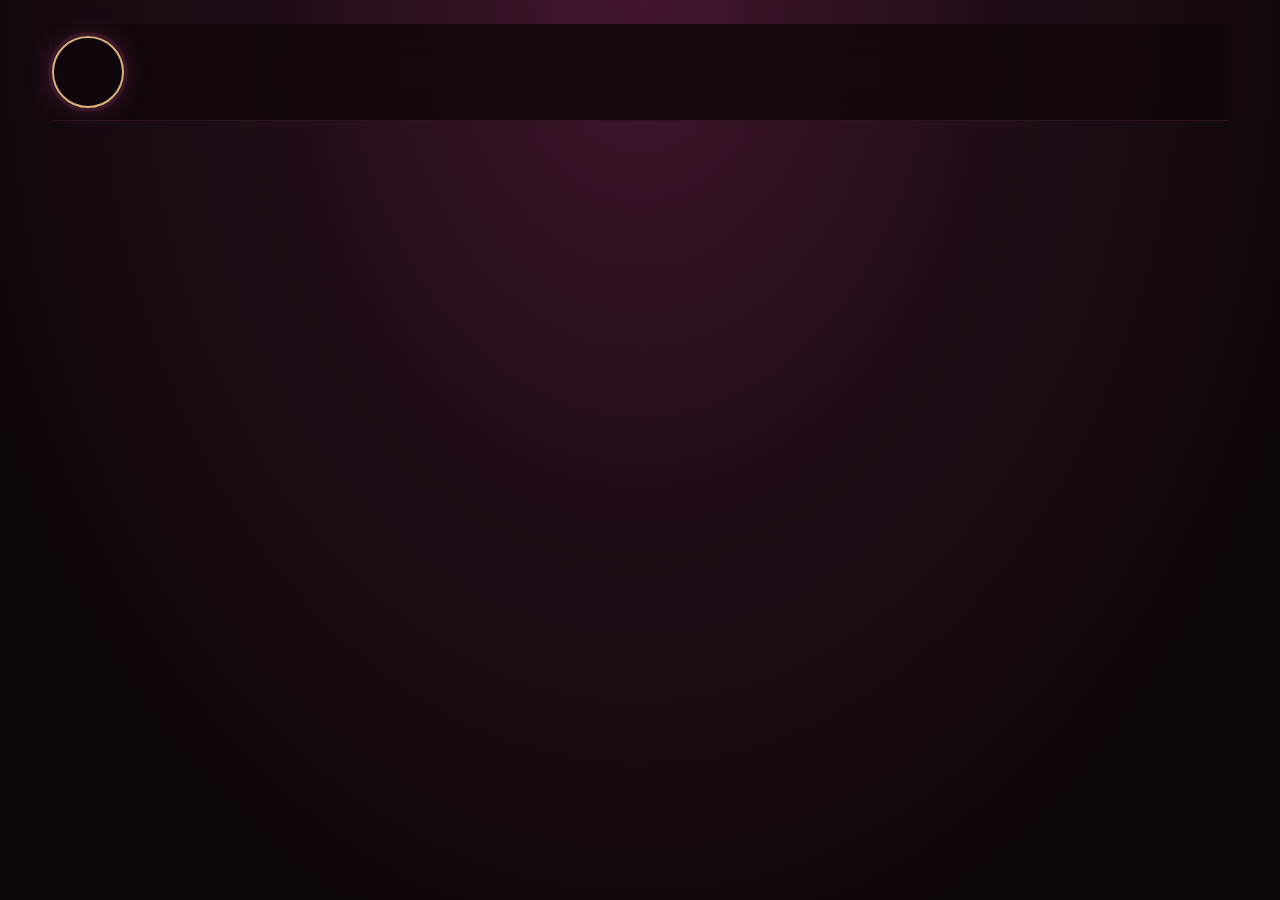
<file: index.html>
<!DOCTYPE html>
<html lang="pt-BR">
<head>
<meta charset="UTF-8">
<meta name="viewport" content="width=device-width, initial-scale=1">
<meta name="theme-color" content="#10070d">
<meta property="og:title" content="Érika Silva | Alisamento Progressivo">
<meta property="og:description" content="Atendimento capilar personalizado em Cascavel – PR. Entre em contato e agende seu horário.">
<meta name="color-scheme" content="dark">
<meta name="description" content="Érica Silva — Alisamento progressivo em Cascavel, Paraná. Cabelos alinhados, brilho e cuidado personalizado.">
<title>Érica Silva | Alisamento Progressivo</title>
<link rel="preconnect" href="https://fonts.googleapis.com">
<link href="https://fonts.googleapis.com/css2?family=DM+Sans:wght@400;500;600;700&family=Playfair+Display:ital,wght@0,500;0,600;0,700;1,500;1,600&display=swap" rel="stylesheet">
<style>
:root{--bg:#10070d;--panel:#1b0c16;--pink:#ff5ca8;--rose:#f38aba;--gold:#e8bdc9;--text:#fff2f8;--muted:#c3a6b4;--line:#74344f80}
*{box-sizing:border-box;margin:0;padding:0}
html{scroll-behavior:smooth;scroll-padding-top:85px}
body{min-height:100vh;color:var(--text);font-family:"DM Sans",system-ui,sans-serif;background:radial-gradient(ellipse at 50% 25%,#42172e 0%,#210d19 35%,var(--bg) 75%);overflow-x:hidden}
a{color:inherit}.page{width:min(1180px,100%);margin:auto;padding:24px 22px 36px}
header{display:flex;justify-content:space-between;align-items:center;gap:18px;flex-wrap:wrap;position:relative;z-index:10}
.brand{display:flex;align-items:center;gap:12px;text-decoration:none}.brand-mark{width:48px;height:48px;border:2px solid var(--pink);border-radius:50%;display:grid;place-items:center;color:var(--pink);box-shadow:0 0 22px #ff5ca844,inset 0 0 18px #ff5ca822}.brand-mark{width:64px;height:64px;flex:0 0 64px;overflow:hidden;border:1px solid var(--pink);box-shadow:0 0 22px #ff5ca844}.brand-mark img{width:100%;height:100%;display:block;object-fit:cover;border-radius:50%}
.brand-name{font-size:clamp(19px,3vw,27px);font-weight:750;letter-spacing:-.7px}.brand-name span{color:var(--pink)}.brand-sub{margin-top:3px;color:var(--muted);font-size:10px;letter-spacing:2px;text-transform:uppercase}
nav{display:flex;align-items:center;gap:19px;flex-wrap:wrap}nav a{color:var(--muted);text-decoration:none;font-size:13px;transition:color .2s}nav a:hover{color:var(--pink)}
.status{color:#ffc1dc;font-size:10px;letter-spacing:1px;text-transform:uppercase;display:flex;align-items:center;gap:7px}.status:before{content:"";width:7px;height:7px;background:var(--pink);border-radius:50%;box-shadow:0 0 8px var(--pink)}
.hero{text-align:center;margin:48px auto 0;max-width:820px}.eyebrow{color:var(--pink);font-size:11px;letter-spacing:3px;text-transform:uppercase}
.hero h1{font:600 clamp(34px,6vw,64px)/1.05 "Playfair Display",serif;letter-spacing:-1px;margin:16px 0}.hero h1 span{color:var(--pink);font-style:italic}
.hero p{color:#d5b8c6;line-height:1.8;font-size:15px;margin:auto;max-width:640px}
.hero-photo{width:min(100%,720px);height:clamp(260px,55vw,480px);margin:30px auto 0;position:relative;border:1px solid #ff5ca855;border-radius:22px;overflow:hidden;box-shadow:0 24px 70px #0007}
.hero-photo img{width:100%;height:100%;object-fit:cover;object-position:center 37%;display:block;filter:saturate(.9)}
.hero-photo:after{content:"";position:absolute;inset:45% 0 0;background:linear-gradient(transparent,#10070de8)}
.photo-label{position:absolute;z-index:1;bottom:23px;left:25px;text-align:left}.photo-label span{font-size:10px;letter-spacing:2px;text-transform:uppercase;color:#ffc1dc}.photo-label strong{display:block;font:500 clamp(21px,4vw,31px) "Playfair Display",serif;margin-top:5px}
.cta-row{display:flex;justify-content:center;gap:12px;flex-wrap:wrap;margin:25px 0 0}
.btn{display:inline-flex;align-items:center;justify-content:center;gap:9px;border:1px solid var(--pink);border-radius:999px;padding:14px 23px;color:#210b17;background:var(--pink);font-weight:750;text-decoration:none;font-size:13px;box-shadow:0 0 25px #ff5ca126;transition:.25s}.btn:hover{transform:translateY(-2px);box-shadow:0 0 35px #ff5ca140}.btn.secondary{background:transparent;color:var(--text);border-color:#8a4867;box-shadow:none}.btn.secondary:hover{border-color:var(--pink);color:var(--pink)}
.legend{display:grid;grid-template-columns:repeat(4,1fr);gap:14px;margin:34px 0 27px}.legend-item{padding:18px 14px;border:1px solid var(--line);border-radius:16px;background:#1a0b16d9;transition:.25s}.legend-item:hover{border-color:#ff5ca877;transform:translateY(-3px)}.legend-icon{color:var(--pink);width:24px;height:24px}.legend-item b{display:block;font-size:13px;margin:8px 0 5px}.legend-item span{color:var(--muted);font-size:12px;line-height:1.5}
section.block{max-width:900px;margin:68px auto 0;text-align:center}section.block h2{font:600 clamp(27px,4vw,38px)/1.2 "Playfair Display",serif;margin-bottom:14px}section.block>p{color:var(--muted);line-height:1.8;font-size:15px}
.features{display:grid;grid-template-columns:repeat(2,1fr);gap:16px;margin-top:30px;text-align:left}.feature-card{padding:22px 20px;border:1px solid var(--line);border-radius:16px;background:#1a0b16d9}.feature-card h3{font-size:15px;margin-bottom:8px;display:flex;align-items:center;gap:10px}.feature-card h3 span{color:var(--pink);font-size:19px}.feature-card p{color:var(--muted);font-size:13px;line-height:1.7}
.pillars{display:grid;grid-template-columns:repeat(3,1fr);gap:16px;margin-top:32px}.pillar{padding:24px 18px;border-radius:18px;border:1px solid var(--line);background:linear-gradient(160deg,#291020,#150811)}.pillar .num{color:var(--pink);font-size:13px;letter-spacing:2px;font-weight:700;margin-bottom:10px}.pillar h3{font:500 20px "Playfair Display",serif;margin-bottom:8px}.pillar p{color:var(--muted);font-size:13px;line-height:1.7}
.profile{display:grid;grid-template-columns:.85fr 1.15fr;gap:28px;align-items:center;text-align:left;margin-top:30px;padding:20px;border:1px solid var(--line);border-radius:20px;background:#1a0b16b8}.profile-img{width:100%;height:370px;object-fit:cover;object-position:center 20%;border-radius:14px;border:1px solid #ff5ca833}.profile h3{font:500 30px "Playfair Display",serif;margin-bottom:10px}.profile p{color:var(--muted);font-size:14px;line-height:1.8;margin-top:10px}.profile strong{color:var(--text)}
.gallery{display:grid;grid-template-columns:repeat(2,minmax(0,1fr));gap:16px;margin-top:30px}.gallery-card{height:300px;border-radius:16px;overflow:hidden;border:1px solid var(--line);background:#1a0b16}.gallery-card img{width:100%;height:100%;object-fit:cover;display:block;transition:transform .5s}.gallery-card:hover img{transform:scale(1.04)}.gallery-card:first-child{grid-row:span 2;height:616px}.gallery-caption{color:var(--muted);font-size:12px;margin-top:14px}
.disclaimer{max-width:760px;margin:42px auto 0;text-align:center;padding:16px 20px;border:1px solid #74344f55;border-radius:12px;background:#150811aa}.disclaimer p{color:#aa8496;font-size:12px;line-height:1.7}
footer{text-align:center;color:#9a7185;font-size:12px;margin-top:55px;padding-top:25px;border-top:1px solid #472035;line-height:2}footer a{color:var(--muted)}.copyright{opacity:.7}
@media(max-width:850px){nav{gap:12px}.status{display:none}.legend{grid-template-columns:repeat(2,1fr)}.pillars{grid-template-columns:1fr}.profile{grid-template-columns:1fr}.profile-img{height:340px;object-position:center 25%}}
@media(max-width:600px){.page{padding:18px 14px 28px}header{align-items:flex-start}.brand-sub{letter-spacing:1.1px;font-size:8px}nav{width:100%;padding-top:7px;gap:14px}nav a{font-size:12px}.hero{margin-top:34px}.hero p{font-size:14px}.hero-photo{border-radius:15px}.photo-label{left:17px;bottom:17px}.legend{gap:9px}.legend-item{padding:14px 11px}.features{grid-template-columns:1fr}.gallery{grid-template-columns:1fr}.gallery-card,.gallery-card:first-child{height:280px;grid-row:auto}.profile{padding:14px}section.block{margin-top:54px}.btn{width:100%;max-width:340px}}
@media(prefers-reduced-motion:reduce){*,*::before,*::after{scroll-behavior:auto!important;transition:none!important}}

/* Refinamento visual e acessibilidade */
:root{--pink:#ff6bad;--rose:#f4a1c8;--gold:#d9b47a;--line:rgba(255,107,173,.22)}
html{scroll-padding-top:110px}
body{background:radial-gradient(ellipse at 50% 0%,#43162d 0%,#210d19 38%,#0c060b 82%)}
.page{width:min(1220px,100%)}
header{position:sticky;top:0;padding:12px 0;background:rgba(16,7,13,.88);backdrop-filter:blur(16px);border-bottom:1px solid rgba(255,107,173,.12)}
.brand{min-width:220px}
.brand-mark{width:72px;height:72px;flex:0 0 72px;border:2px solid #d9b47a;box-shadow:0 0 0 4px rgba(255,107,173,.10),0 0 28px rgba(255,92,168,.22)}
.brand-mark img{object-fit:cover}
.brand-name{letter-spacing:.2px}
.brand-sub{line-height:1.5;letter-spacing:1.4px}
nav a{padding:9px 0;position:relative}
nav a:after{content:"";position:absolute;left:0;right:100%;bottom:2px;height:1px;background:var(--pink);transition:right .22s}
nav a:hover:after,nav a:focus-visible:after{right:0}
.hero{margin-top:58px}
.hero h1{line-height:1.08;text-wrap:balance}
.hero p,section.block>p{max-width:680px;margin-left:auto;margin-right:auto}
.hero-photo{width:min(100%,820px);height:clamp(300px,58vw,540px);border-radius:26px;border-color:rgba(217,180,122,.48);box-shadow:0 30px 85px rgba(0,0,0,.45),0 0 0 1px rgba(255,107,173,.08)}
.hero-photo img{object-position:center 32%;transition:transform .8s ease}
.hero-photo:hover img{transform:scale(1.025)}
.btn{min-height:48px;padding:14px 25px;letter-spacing:.1px}
.btn.secondary{border-color:rgba(217,180,122,.48);color:#fff2f8;background:rgba(255,255,255,.025)}
.btn.secondary:hover{border-color:var(--pink);background:rgba(255,107,173,.08)}
.legend-item,.feature-card,.pillar,.profile{box-shadow:0 12px 36px rgba(0,0,0,.12);backdrop-filter:blur(8px)}
.legend-item{min-height:150px}
.legend-item b{font-size:14px}
.feature-card,.pillar{transition:transform .25s ease,border-color .25s ease,box-shadow .25s ease}
.feature-card:hover,.pillar:hover{transform:translateY(-4px);border-color:rgba(255,107,173,.55);box-shadow:0 18px 38px rgba(0,0,0,.2)}
section.block{margin-top:78px}
section.block h2{ text-wrap:balance }
.profile{padding:24px;border-color:rgba(217,180,122,.22)}
.profile-img{object-position:center 22%;box-shadow:0 16px 40px rgba(0,0,0,.2)}
.gallery-card{position:relative;border-color:rgba(217,180,122,.25);box-shadow:0 15px 38px rgba(0,0,0,.22)}
.gallery-card:after{content:"";position:absolute;inset:55% 0 0;background:linear-gradient(transparent,rgba(16,7,13,.28));pointer-events:none}
.disclaimer{border-color:rgba(217,180,122,.2)}
footer{border-top-color:rgba(255,107,173,.2)}
a:focus-visible{outline:2px solid var(--gold);outline-offset:4px;border-radius:5px}
@media(max-width:850px){header{position:relative;padding:0 0 12px;background:transparent;backdrop-filter:none;border-bottom:0}.brand-mark{width:60px;height:60px;flex-basis:60px}.hero{margin-top:38px}section.block{margin-top:60px}}
@media(max-width:600px){.brand{gap:10px}.brand-mark{width:56px;height:56px;flex-basis:56px}.brand-name{font-size:22px}.brand-sub{max-width:210px;font-size:8px}.hero-photo{height:360px;border-radius:18px}.legend-item{min-height:140px}.gallery-card,.gallery-card:first-child{height:300px}.cta-row{gap:10px}.btn{width:100%;max-width:360px}.profile{padding:14px}}
@media(prefers-reduced-motion:reduce){.hero-photo img,.feature-card,.pillar,.btn,nav a:after{transition:none!important}}

</style>
</head>
<body>
<div class="page">
<header>
  <a class="brand" href="#inicio" aria-label="Página inicial">
    <div class="brand-mark"><img decoding="async" src="[data-uri]
</file>
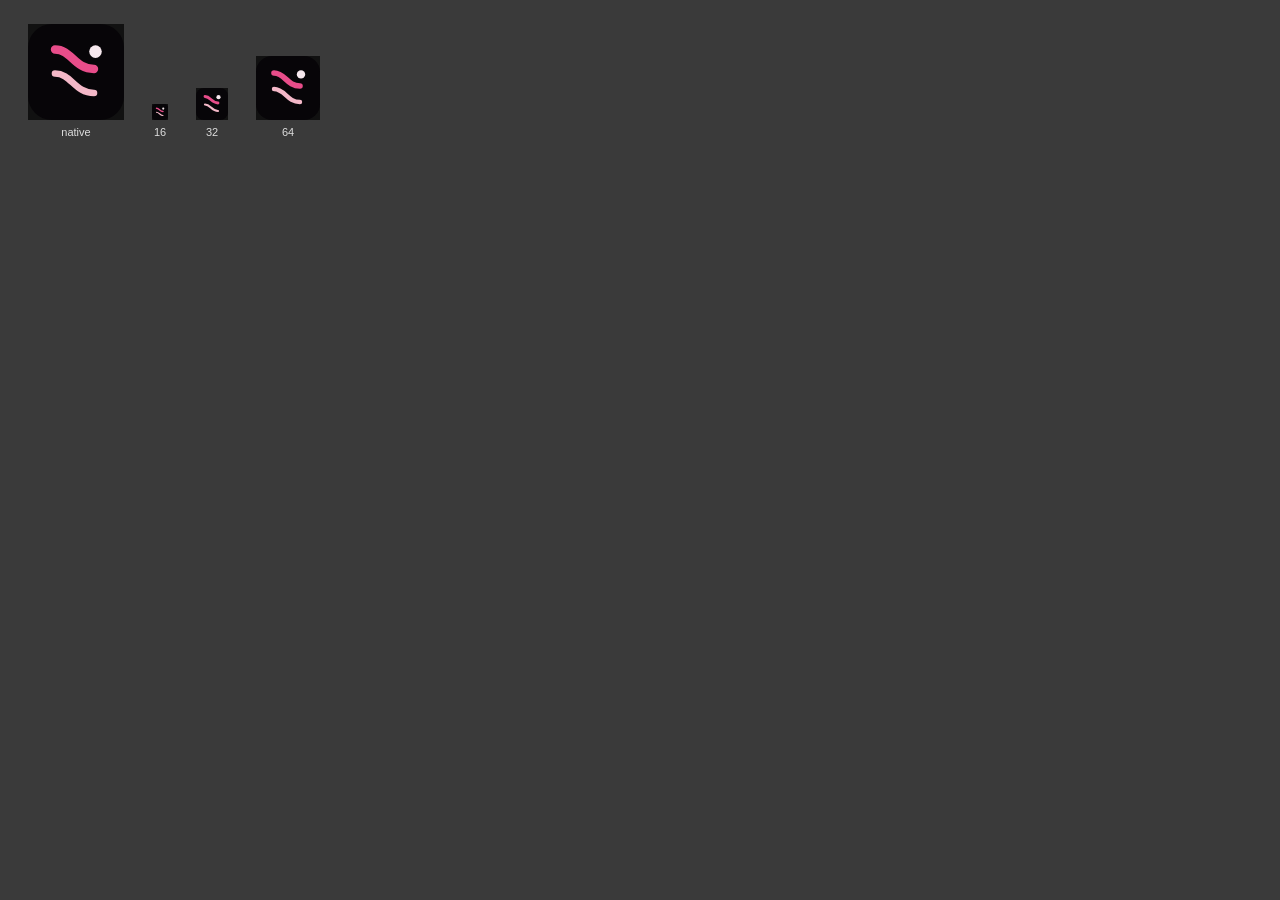
<file: favicon-preview.html>
<!doctype html>
<html>
<head><style>
  html,body { margin:0; background:#3a3a3a; }
  body { display:flex; gap:28px; align-items:flex-end; padding:24px 28px; font-family:sans-serif; color:#ddd; }
  .tile { display:flex; flex-direction:column; align-items:center; gap:6px; }
  .frame { background:#111; display:flex; }
  svg { display:block; }
  span { font-size:11px; }
</style></head>
<body>
  <div class="tile"><div class="frame" style="width:96px;height:96px"><svg xmlns="http://www.w3.org/2000/svg" viewBox="0 0 32 32" width="100%" height="100%">
  <rect width="32" height="32" rx="8" fill="#070508"/>
  <path fill="none" stroke="#E84D8A" stroke-width="2.8" stroke-linecap="round"
    d="M9 8.5c5.5 0 6.5 6.5 13 6.5"/>
  <path fill="none" stroke="#F4B8C8" stroke-width="2.2" stroke-linecap="round"
    d="M9 16.5c5.5 0 6.5 6.5 13 6.5"/>
  <circle cx="22.5" cy="9.2" r="2.1" fill="#F6E8EE"/>
</svg></div><span>native</span></div>
  <div class="tile"><div class="frame" style="width:16px;height:16px"><svg xmlns="http://www.w3.org/2000/svg" viewBox="0 0 32 32" width="100%" height="100%">
  <rect width="32" height="32" rx="8" fill="#070508"/>
  <path fill="none" stroke="#E84D8A" stroke-width="2.8" stroke-linecap="round"
    d="M9 8.5c5.5 0 6.5 6.5 13 6.5"/>
  <path fill="none" stroke="#F4B8C8" stroke-width="2.2" stroke-linecap="round"
    d="M9 16.5c5.5 0 6.5 6.5 13 6.5"/>
  <circle cx="22.5" cy="9.2" r="2.1" fill="#F6E8EE"/>
</svg></div><span>16</span></div>
  <div class="tile"><div class="frame" style="width:32px;height:32px"><svg xmlns="http://www.w3.org/2000/svg" viewBox="0 0 32 32" width="100%" height="100%">
  <rect width="32" height="32" rx="8" fill="#070508"/>
  <path fill="none" stroke="#E84D8A" stroke-width="2.8" stroke-linecap="round"
    d="M9 8.5c5.5 0 6.5 6.5 13 6.5"/>
  <path fill="none" stroke="#F4B8C8" stroke-width="2.2" stroke-linecap="round"
    d="M9 16.5c5.5 0 6.5 6.5 13 6.5"/>
  <circle cx="22.5" cy="9.2" r="2.1" fill="#F6E8EE"/>
</svg></div><span>32</span></div>
  <div class="tile"><div class="frame" style="width:64px;height:64px"><svg xmlns="http://www.w3.org/2000/svg" viewBox="0 0 32 32" width="100%" height="100%">
  <rect width="32" height="32" rx="8" fill="#070508"/>
  <path fill="none" stroke="#E84D8A" stroke-width="2.8" stroke-linecap="round"
    d="M9 8.5c5.5 0 6.5 6.5 13 6.5"/>
  <path fill="none" stroke="#F4B8C8" stroke-width="2.2" stroke-linecap="round"
    d="M9 16.5c5.5 0 6.5 6.5 13 6.5"/>
  <circle cx="22.5" cy="9.2" r="2.1" fill="#F6E8EE"/>
</svg></div><span>64</span></div>
</body>
</html>
</file>
